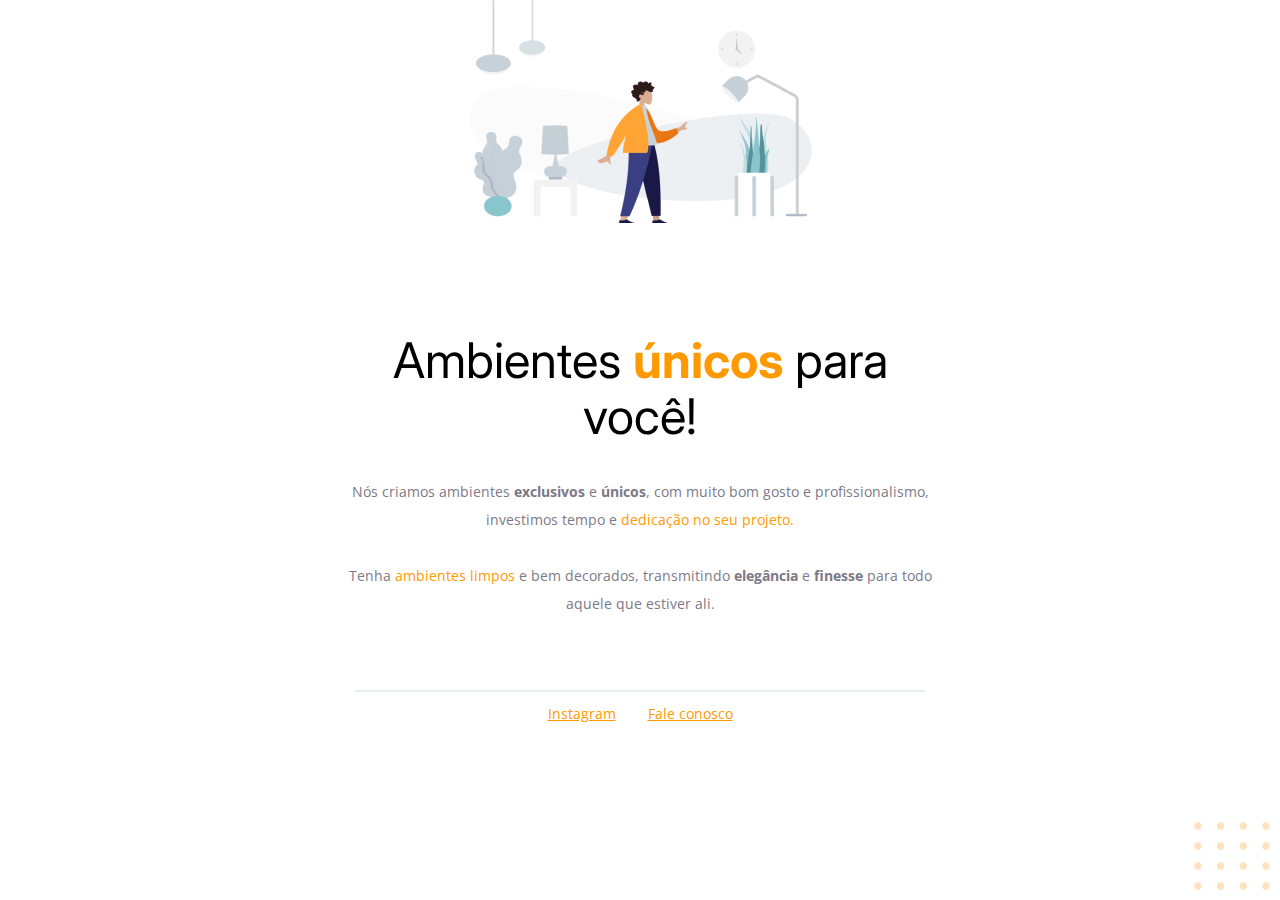
<file: corrigindoBugs01/index.html>
<!-- Instrução que define o tipo do documento. -->
<!DOCTYPE html>
<html lang="pt-br">
  <!-- Tag <head> contém as instruções para a página -->
  <head>
    <link rel="preconnect" href="https://fonts.googleapis.com" />
    <link rel="preconnect" href="https://fonts.gstatic.com" crossorigin />
    <meta charset="UTF-8" />
    <meta name="viewport" content="width=device-width, initial-scale=1.0" />
    <title>Móveis customizados</title>

    <link
      href="https://fonts.googleapis.com/css2?family=Inter:wght@400;700&family=Open+Sans:wght@400;700&display=swap"
      rel="stylesheet"
    />

    <link rel="stylesheet" href="style.css" />
  </head>

  <!-- Tag <body> é o corpo do documento, onde tem as informações que serão mostradas. -->
  <body>
    <div id="hero">
      <img
      src="images/img1.jpg"
      alt="Desenho de uma pessoa vestindo uma camisa amarela em uma sala com Móveis"
    />
     
      <h1>Ambientes <span>únicos</span> para você!</h1>
      <p>
        Nós criamos ambientes <strong>exclusivos</strong> e <strong>únicos</strong>, com muito
        bom gosto e profissionalismo, investimos tempo e
        <span>dedicação no seu projeto.</span>

        <br />
        <br />

        Tenha <span>ambientes limpos</span> e bem decorados, transmitindo
        <strong>elegância</strong> e <strong> finesse</strong>
        para todo aquele que estiver ali.
      </p>
    </div>

    <div id="footer">
      <div class="line"></div>
      <a target="_blank" href="https://instagram.com/moveisparavoce"
        >Instagram</a
      >
      <a href="mailto:contato@moveisparavoce.com">Fale conosco</a>
    </div>

    <img
      id="balls"
      src="images/balls.svg"
      alt="Bolinhas alaranjadas no canto inferior direito da tela"
    />
  </body>
</html>
</file>
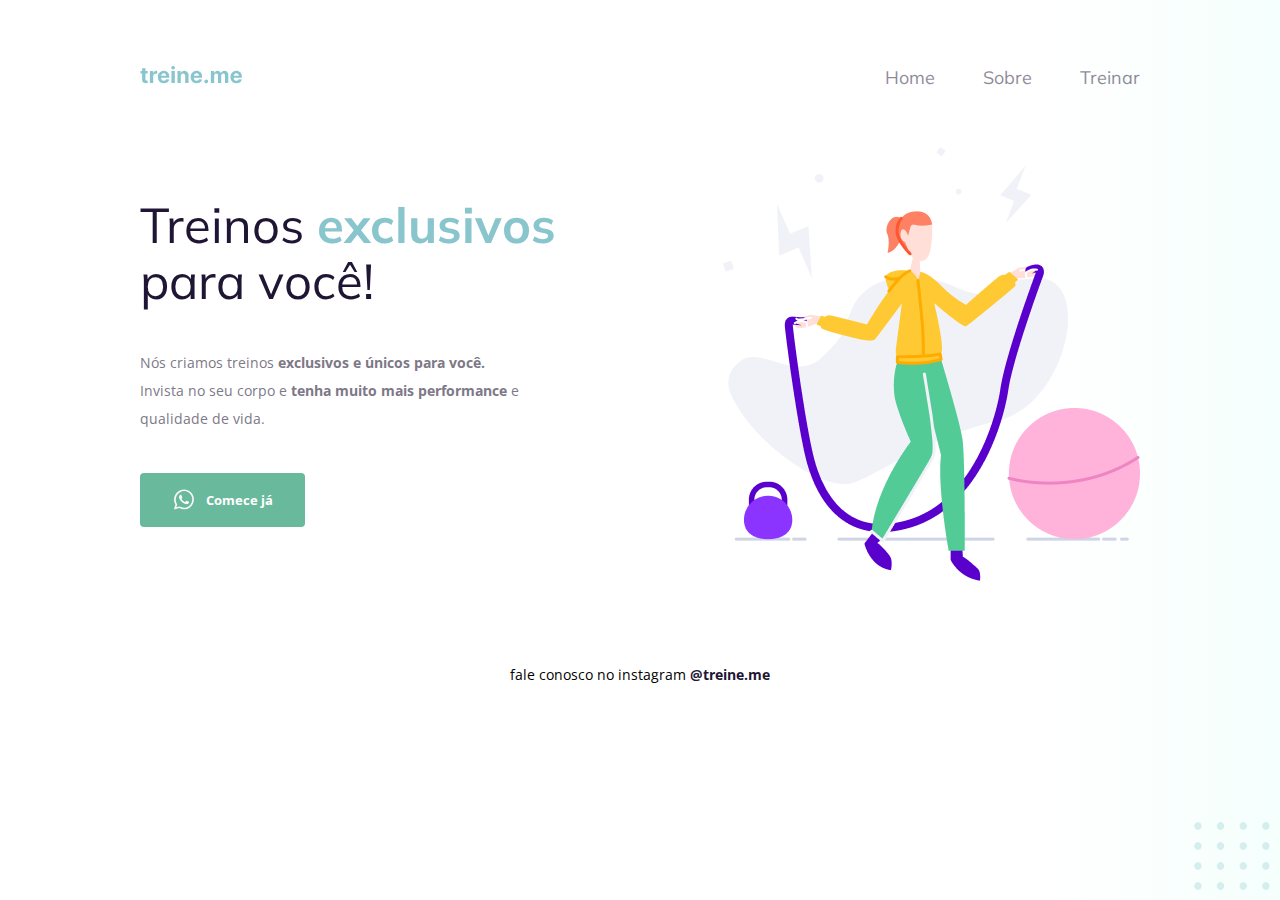
<file: corrigindoBugs02/index.html>
<!DOCTYPE html>
<html lang="pt-br">
  <head>
    <link rel="preconnect" href="https://fonts.googleapis.com">
    <link rel="preconnect" href="https://fonts.gstatic.com" crossorigin>

    <meta charset="UTF-8" />
    <meta name="viewport" content="width=device-width, initial-scale=1.0" />
    <title>Treine me</title>

    <link href="https://fonts.googleapis.com/css2?family=Mulish:wght@400;500;700&family=Open+Sans:wght@400;500;700&display=swap" rel="stylesheet">

    <link rel="stylesheet" href="style.css">

  </head>
  <body>
    <div class="page">
      <nav>
          <a id="logo" href="#">
            <img src="images/logo.svg" alt="Treine.me" />
          </a>
          <ul>
            <li><a href="#">Home</a></li>
            <li><a href="#">Sobre</a></li>
            <li><a href="#">Treinar</a></li>
          </ul>
      </nav>
      
      <main>
          <section>
            <h1>Treinos <span>exclusivos</span> para você!</h1>

            <p>
              Nós criamos treinos <strong>exclusivos e únicos para você.</strong></br>
              Invista no seu corpo e <strong>tenha muito mais performance</strong> e qualidade de vida.
            </p>

            <button>
              <img src="images/whats.svg" alt="Ícone do whatsapp">    
              Comece já                    
            </button>

          </section>
          <img src="images/img.png" alt="Desenho de uma mulher pulando corta numa academia.">
      </main>

      <footer>
          fale conosco no instagram <a href="https://instagram.com/treineme" target="_blank">@treine.me</a>
      </footer>
    </div>

    <img id="balls" src="images/balls.svg" alt="Bolinhas decorativas verdes no canto inferior direito da página.">

  </body>
</html>
</file>
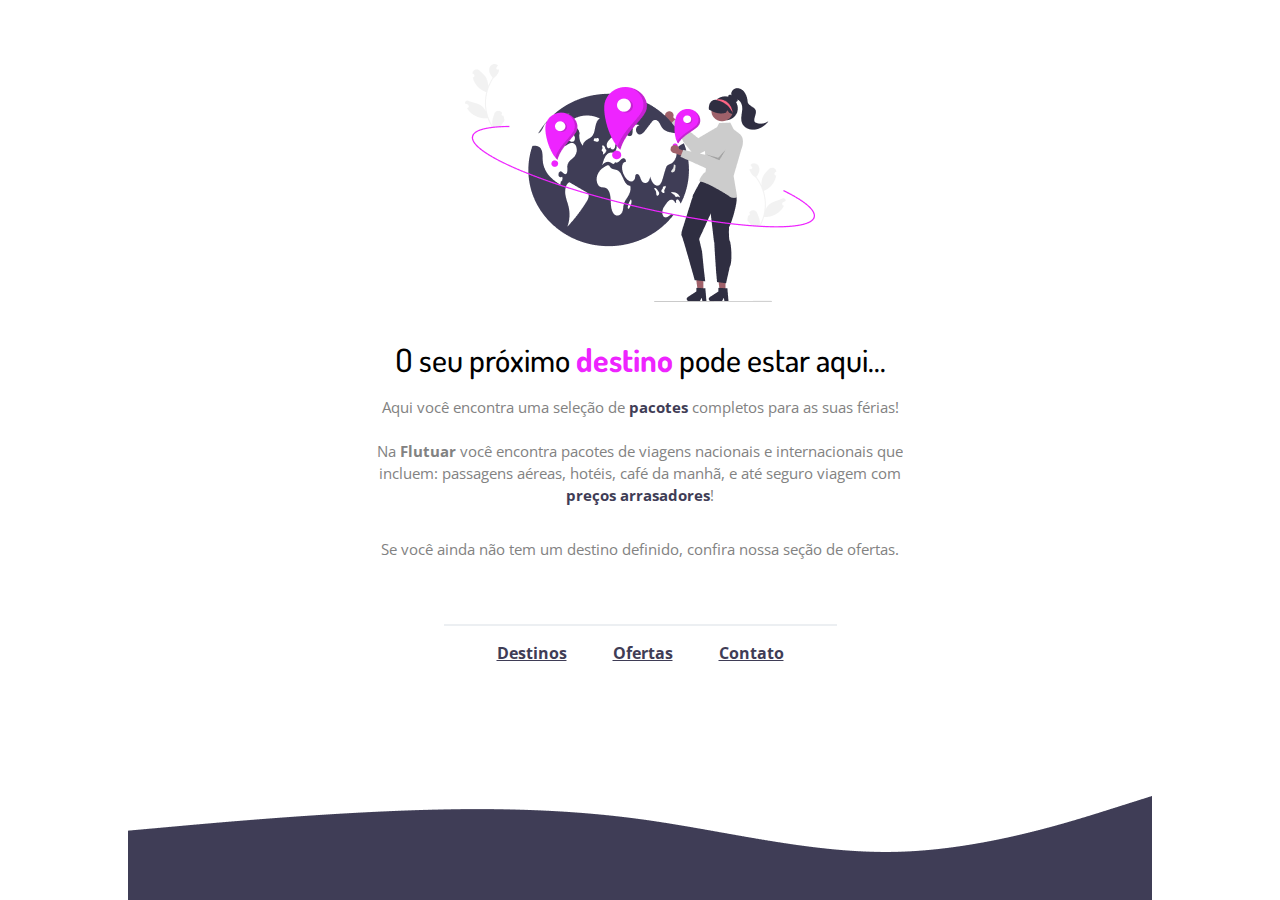
<file: recriandoLayout01/index.html>
<!DOCTYPE html>
<html lang="en">

<head>
    <meta charset="UTF-8">
    <meta http-equiv="X-UA-Compatible" content="IE=edge">
    <meta name="viewport" content="width=device-width, initial-scale=1.0">
    <title>recriando layout</title>

    <link
    href="https://fonts.googleapis.com/css2?family=Dosis:wght@500;700&family=Open+Sans:wght@400;700&display=swap"
    rel="stylesheet"
  />

    <link rel="stylesheet" href="style.css" />
</head>

<body>
    <main>
        <img id="" src="images/img.png" alt="">
        <h1>O seu próximo <span>destino</span> pode estar aqui...</h1>
        <p>
            Aqui você encontra uma seleção de <strong >pacotes</strong> completos para as suas férias!
            <br />
            <br />
            Na <span id="flutuar">Flutuar</span> você encontra pacotes de viagens nacionais e internacionais que incluem: passagens aéreas,
            hotéis, café da manhã, e até seguro viagem com <strong>preços arrasadores</strong>!
        </p>
        <p id="">
            Se você ainda não tem um destino definido, confira nossa seção de ofertas.
        </p>
    </main>
    <footer>
        <div id="line"> </div>
            <a href="#">Destinos</a>
            <a href="#">Ofertas</a>
            <a href="">Contato</a>
        

        <img id="wave" src="images/wave.png" alt="">
    </footer>
</body>

</html>
</file>
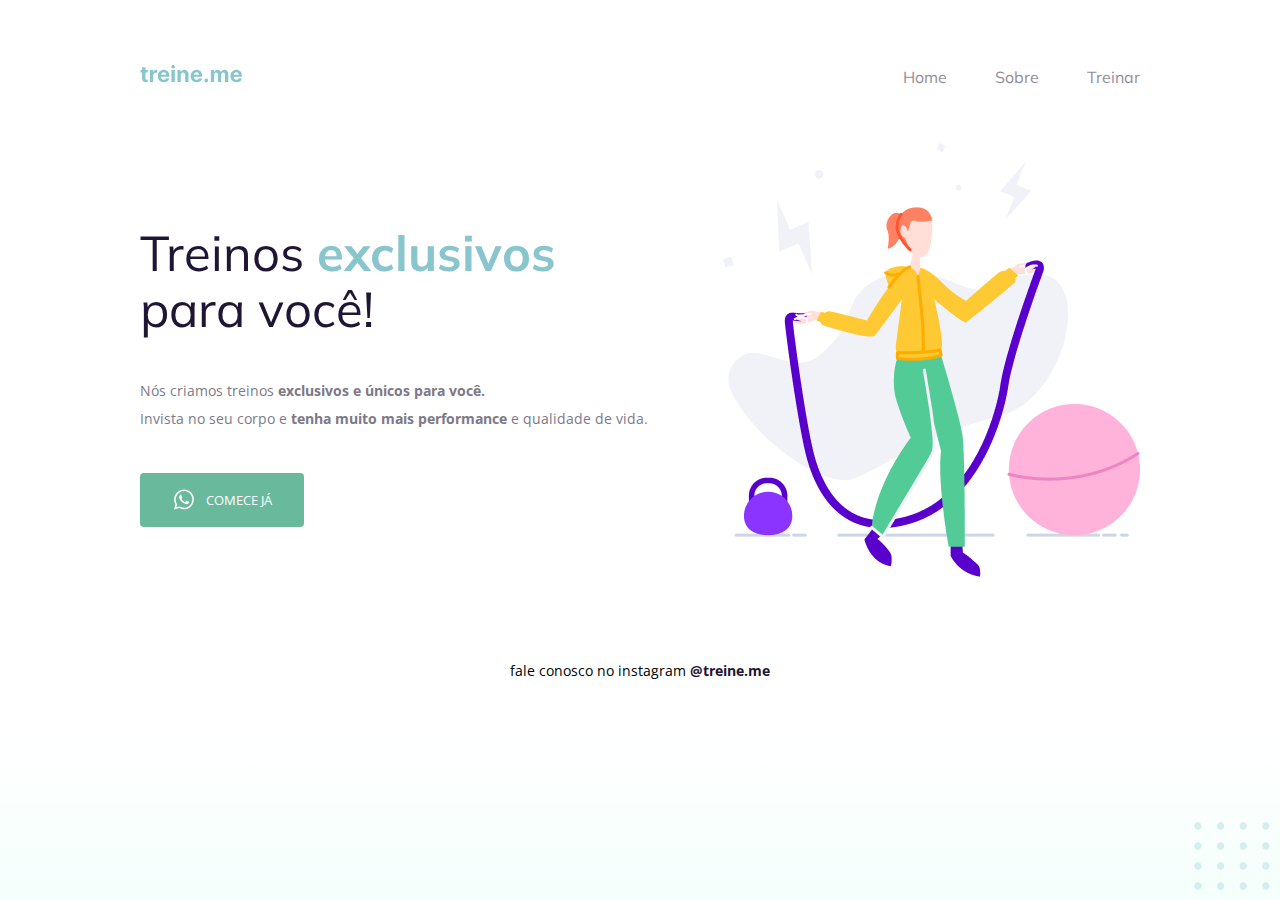
<file: semanticaAcessibilidade/index.html>
<!DOCTYPE html>
<html lang="pt-br">
  <head>
    <link rel="preconnect" href="https://fonts.googleapis.com">
    <link rel="preconnect" href="https://fonts.gstatic.com" crossorigin>

    <meta charset="UTF-8" />
    <meta name="viewport" content="width=device-width, initial-scale=1.0" />
    <title>Treine me</title>

    <link href="https://fonts.googleapis.com/css2?family=Mulish:wght@400;700&family=Open+Sans:wght@400;700&display=swap" rel="stylesheet">

    <link rel="stylesheet" href="style.css">

  </head>
  <body>
    <div class="page">
        <nav>
          <a id="logo" href="#">
            <img src="images/logo.svg" alt="Treine.me" />
          </a>
          <ul>
            <li><a href="#">Home</a></li>
            <li><a href="#">Sobre</a></li>
            <li><a href="#">Treinar</a></li>
         </ul>
        </nav>
    
      <main>
        <div>
          <h1>Treinos <span>exclusivos</span> para você!</h1>

          <p>
            Nós criamos treinos <strong>exclusivos e únicos para você.</strong></br>
            Invista no seu corpo e <strong>tenha muito mais performance</strong> e qualidade de vida.
          </p>

          <button>
              <img src="images/whats.svg" alt="Ícone do whatsapp">
              Comece já
          </button>

        </div>

        <img src="images/img.png" alt="Desenho de uma mulher pulando corta numa academia.">
      </main>
      <footer>
          fale conosco no instagram <a href="https://instagram.com/treineme" target="_blank">@treine.me</a>
      </footer>
    </div>

    <img id="balls" src="images/balls.svg" alt="Bolinhas decorativas verdes no canto inferior direito da página.">

  </body>
</html>
</file>
<file: corrigindoBugs01/style.css>
body {
  font-family: "Open Sans", sans-serif;
  text-align: center;
  margin: 0;
}

#hero {
    width: 592px;
    margin: auto;
}

img {
    margin: 0 auto 72px;
}

h1 {
  font-family: "Inter", sans-serif;
  font-size: 49px;
  line-height: 56px;
  font-weight: normal;
}

h1 span {
  font-weight: bold;

  margin-bottom: 32px;
}

span, a {
  color: #ff9900;
}

p, #footer {
  color: #7d7987;
  font-size: 14px;
  line-height: 28px;

}

p{
  margin-bottom: 72px;
}

#footer a + a {
    margin-left: 28px;
}

.line {
    width: 568px;
    height: 0;

    margin: 0 auto 8px;

    border: 1px solid #ECEFF2;
}

#balls {
    position: fixed;
    bottom: 0;
    right: 0;
    margin-bottom: 0;
}
</file>
<file: corrigindoBugs02/style.css>
body {
    margin: 0;
  
    font-family: "Open Sans", sans-serif;
  
    background: linear-gradient(90deg, rgb(227, 255, 248, 0) 82.08%, rgb(227, 255, 248, 0.38) 100%);
  
    min-height: 100vh;
  }
  
  .page {
    width: 1000px;
    margin: 0 auto;
    padding-top: 65px;
  }
  
  nav {
    display: flex;
    justify-content: space-between;
    align-items: center;
  
    margin-bottom:58px;
    font-size: 18px;
  }
  
  ul {
    display: flex;
    list-style: none;
    margin: 0;
    padding: 0;
    gap: 48px
  }
  
  a {
    color: #1f1534;
    text-decoration: none;
  }
  
  ul li a {
      opacity: 0.5;
  }
  
  ul li a:hover {
    font-weight: bold;
    opacity: 1;
  }
  
  h1, ul {
    font-family: "Mulish", sans-serif;
  }
  
  h1 {
    font-size: 49px;
    line-height: 56px;
    color: #1f1534;
  
    font-weight: normal;
    margin: 50px 0 40px;
    width: 490px;
  }
  
  h1 span {
    color: #89c5cc;
    font-weight: bold;
  }
  
  section p {
    font-size: 14px;
    line-height: 28px;
    color: #7d7987;
  
    margin: 40px 0;
    width: 440px;
  }
  
  button {
    color: white;
    font-family: "Open Sans", sans-serif;
  
    background: #69B99D;
    border: 0;
    padding: 14px 32px 15px;
  
    display: flex;
    justify-content: space-between;
    align-items: center ;
    font-weight: bold;
    gap: 10px;
  
    border-radius: 4px;
  
    cursor: pointer;
  }
  
  button:hover {
      background: #4EA788;
  }
  
  footer {
    font-size: 14px;
    line-height: 28px;
  
    text-align: center;
  
    margin-top: 80px;
  }
  
  footer a {
    font-weight: bold;
  }
  
  #balls {
    position: fixed;
      bottom: 0;
      right: 0;
  }
  
  main {
    display: flex;
    justify-content: space-between;
    margin-top: 58px;
  }
</file>
<file: recriandoLayout01/style.css>
body {
    margin: 0;
    text-align: center;
    font-family: "Open Sans", sans-serif;
}

main img {
    margin-top: 64px;
    margin-bottom: 32px;
}

p {    
    font-size: 15px;
    line-height: 22px;
    text-align: center;

    color: #828282;
    width:540px;
    margin: auto;
    margin-bottom: 32px;
    margin-top: 16px;
}

h1{
    font-family: "Dosis", sans-serif;
    font-weight: 500;
    size: 32px;
    margin-top: 0;
    margin-bottom: 0;
}

span {
    color: #EE24FF;
    font-weight: 700;
}

#flutuar{
    color: #828282;
}

strong, a{
    color: #3F3D56;
}

main{
    margin-bottom: 64px;
}

#line {
    width: 391px; 
    height: 0px; 

    margin: 0 auto 16px;

    border: 1px solid #ECEFF2;
}

footer a + a {
    margin-left: 42px;
}

#wave {
    position: fixed;
    bottom:0; 
    left:0; 
    right:0;
    margin: auto;
}

a {
    margin-top: 16px;
    font-weight: bold;
}
</file>
<file: semanticaAcessibilidade/style.css>
body {
  margin: 0;

  font-family: "Open Sans", sans-serif;

  background: linear-gradient(180deg, rgb(227, 255, 248, 0) 82.08%, rgb(227, 255, 248, 0.38) 100%);

  min-height: 100vh;
}

.page {
  width: 1000px;
  margin: 0 auto;
  padding-top: 65px;
}

nav {
  display: flex;
  justify-content: space-between;
  align-items: center;

  margin-bottom: 55px;
}

ul {
  display: flex;
  gap: 48px;
  list-style: none;
  margin: 0;
  padding: 0;
}

a {
  color: #1f1534;
  text-decoration: none;
}

ul li a {
    opacity: 0.5;
}

ul li a:hover {
  font-weight: bold;
  opacity: 1;
}

ul,
h1 {
  font-family: "Mulish", sans-serif;
}

main {
  display: flex;
  align-items: center;
  justify-content: space-between;
}

h1 {
  font-size: 49px;
  line-height: 56px;
  color: #1f1534;

  font-weight: normal;

  width: 490px;
}

h1 span {
  color: #89c5cc;
  font-weight: bold;
}

p {
  font-size: 14px;
  line-height: 28px;
  color: #7d7987;

  margin: 40px 0;
}

button {
  color: white;
  text-transform: uppercase;
  font-family: "Open Sans", sans-serif;

  background: #69B99D;
  border: 0;
  padding: 14px 32px 15px;

  display: flex;
  align-items: center;
  justify-content: center;
  gap: 10px;

  border-radius: 4px;

  cursor: pointer;
}

footer {
  font-size: 14px;
  line-height: 28px;

  text-align: center;

  margin-top: 80px;
}

footer a {
  font-weight: bold;
}

#balls {
    position: fixed;
    bottom: 0;
    right: 0;
}
</file>
